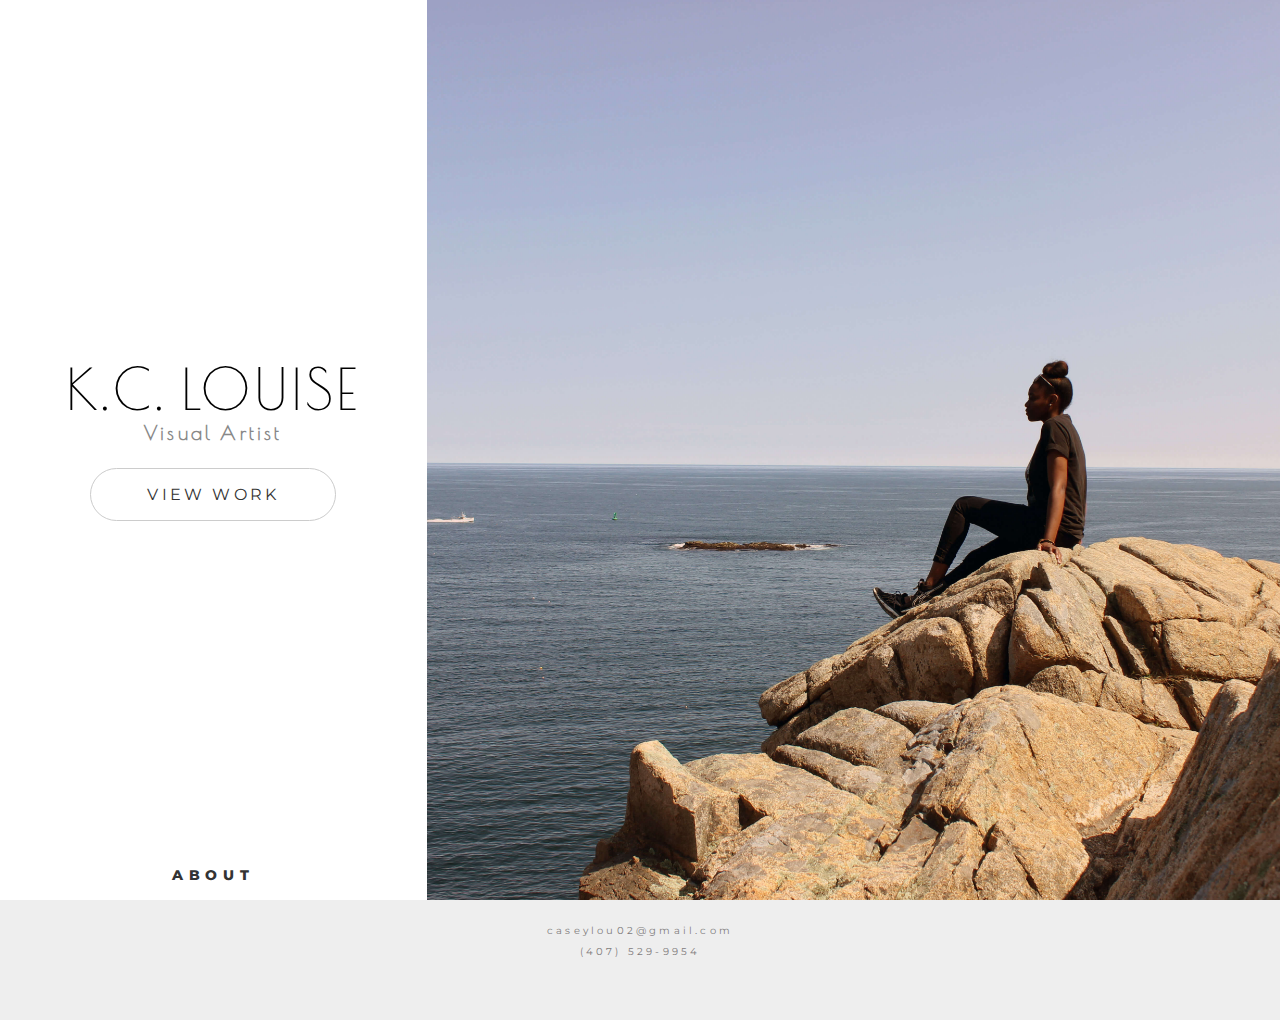
<file: index.html>
<!DOCTYPE html>
<html lang="en">
  <head>
    <meta charset="UTF-8" />
    <meta name="viewport" content="width=device-width, initial-scale=1.0" />
    <title>KC Louise</title>
    <link rel="stylesheet" href="louise.css" />
    <link rel="stylesheet" href="https://pro.fontawesome.com/releases/v5.10.0/css/all.css" integrity="sha384-AYmEC3Yw5cVb3ZcuHtOA93w35dYTsvhLPVnYs9eStHfGJvOvKxVfELGroGkvsg+p" crossorigin="anonymous"/>

  </head>

  <body>
    <div class = "container">
			<div class = "text-column">
				<div class = "text-content">
          <h1><a href="index.html">K.C. Louise</a></h1>
          <h2>Visual Artist</h2>
          <a href="works.html" class="homebtn">View Work</a>
        </div>
        <div class = "about-nav">
          <h2><a href="about.html">About</a></h2><a href="about.html"><i class="fas fa-chevron-right"></i></a>
        </div>
			</div>
			<div id="landing-image"></div>
		</div>

    <div class = "footer">
      <div class = "info">
        <a href="https://www.instagram.com/kc.louize/"><i class="fab fa-instagram fa-2x icon-background"></i></a>
        <a href="https://twitter.com/kclouise_codes"><i class="fab fa-twitter fa-2x icon-background"></i></a>
        <a href="https://www.facebook.com/casey.tobias.5"><i class="fab fa-facebook-f fa-2x icon-background"></i></a>
        <p class = "contact"><a href="mailto:caseylou02@gmail.com">caseylou02@gmail.com</a></p>
        <p class = "contact"><a href="tel:4075299954">(407) 529-9954</a></p>
      </div>
    </div>
  </body>
</html>
</file>
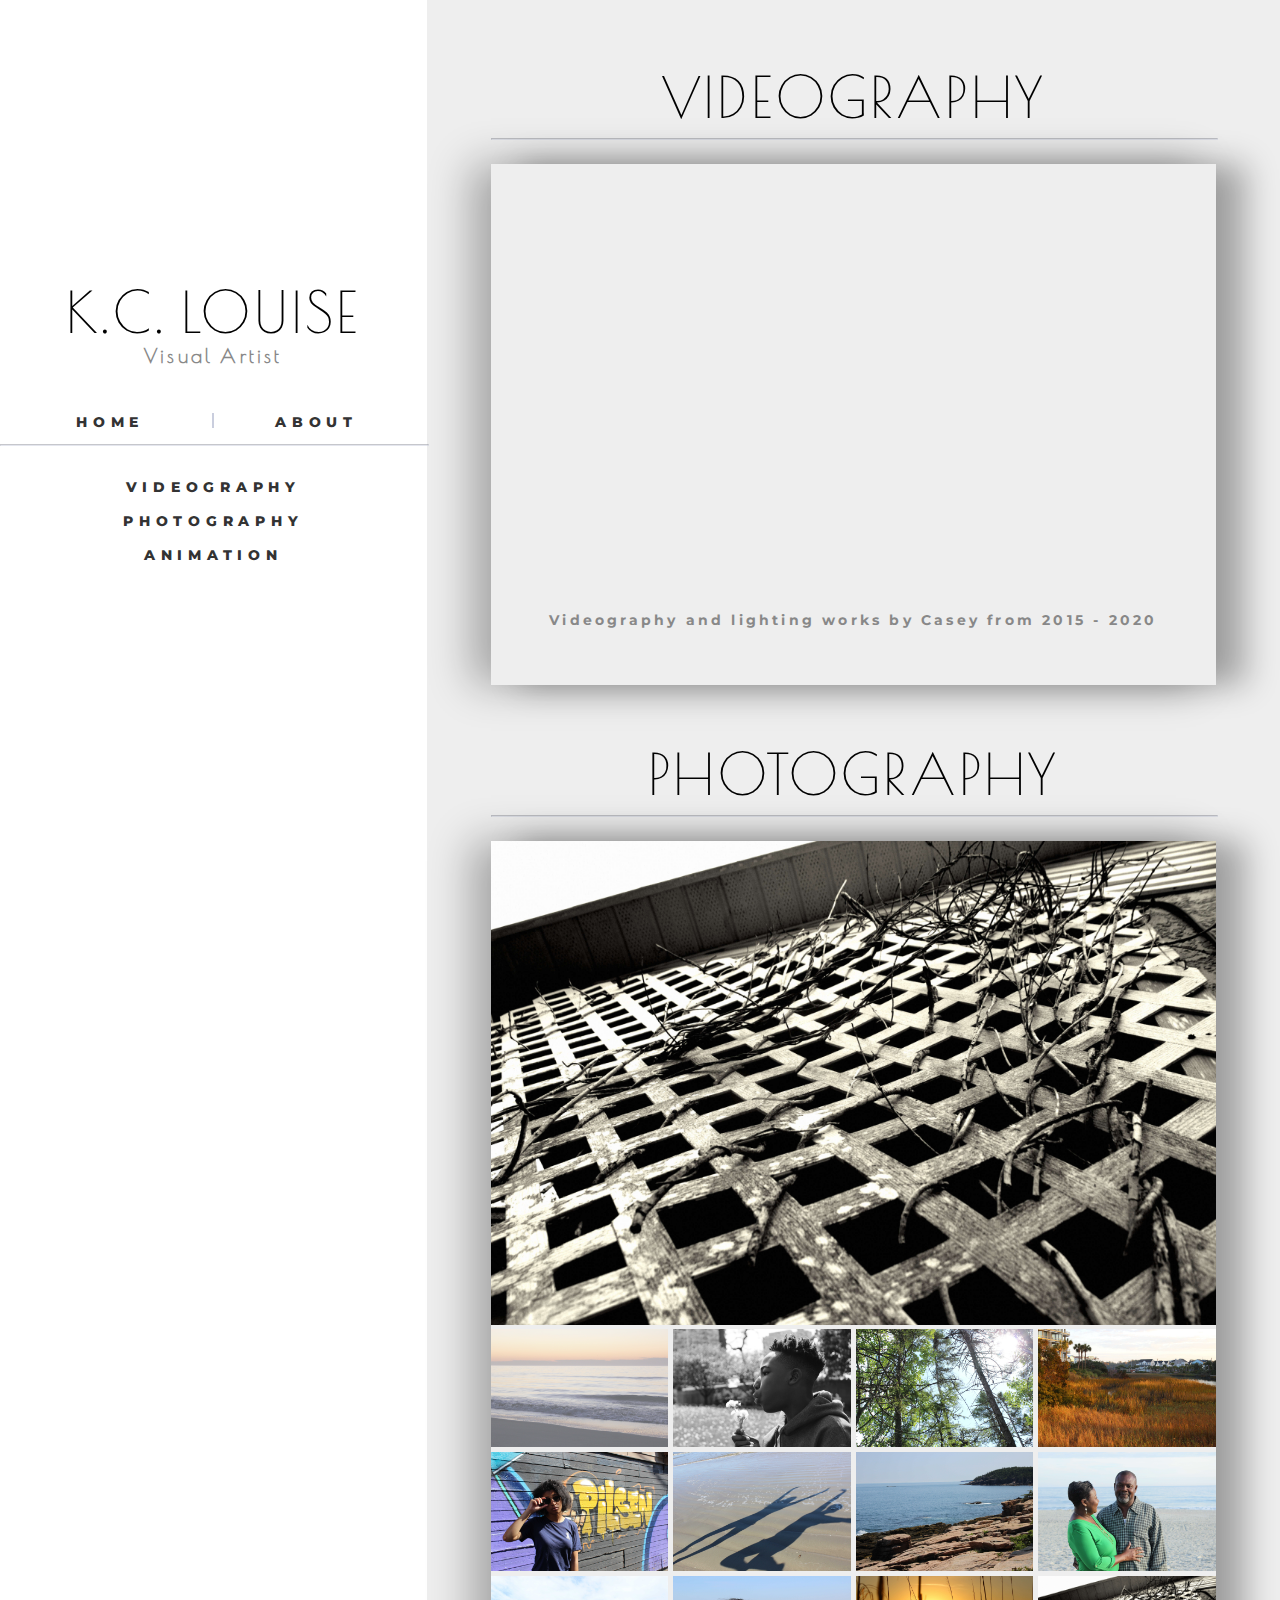
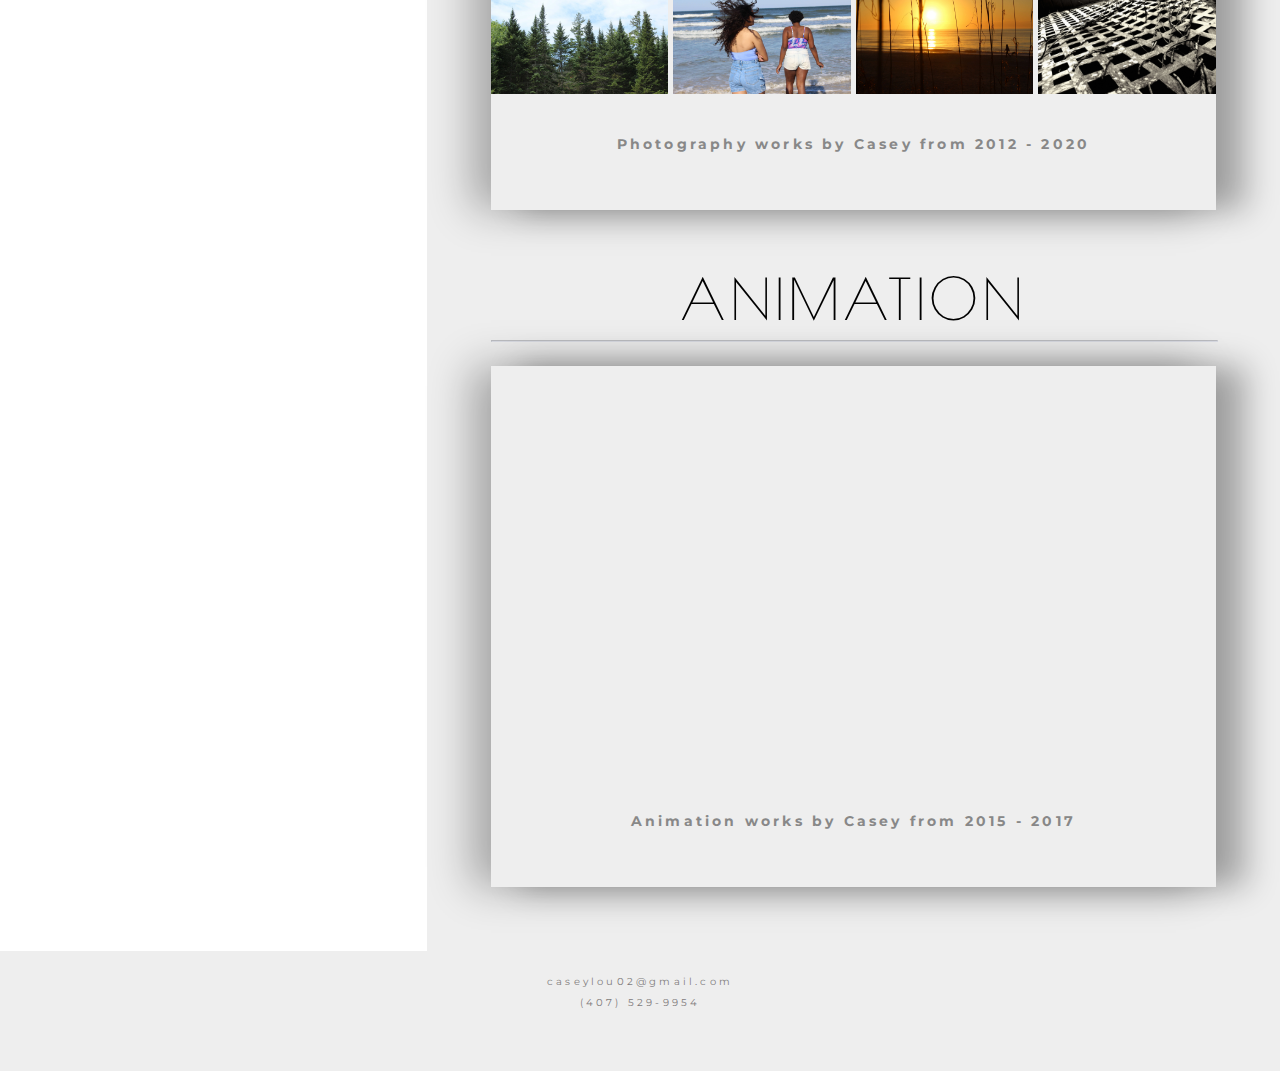
<file: works.html>
<!DOCTYPE html>
<html lang="en">
<head>
    <meta charset="UTF-8">
    <meta name="viewport" content="width=device-width, initial-scale=1.0">
    <title>Works</title>
    <link rel="stylesheet" href="louise.css">
    <link rel="stylesheet" href="https://pro.fontawesome.com/releases/v5.10.0/css/all.css" integrity="sha384-AYmEC3Yw5cVb3ZcuHtOA93w35dYTsvhLPVnYs9eStHfGJvOvKxVfELGroGkvsg+p" crossorigin="anonymous"/>
</head>
<body>
    <div class = "container">
        <div class = "text-column-works">
            <div class = "text-content-works">
                <h1><a href="index.html">K.C. Louise</a></h1>
                <h2 class = "hr-spacing">Visual Artist</h2>
                <hr>
                <div class= "anchors">
                  <h2 id = "nav1"><a href="#videos">Videography</a></h2><a href="#videos"><i class="fas fa-chevron-right"></i></a>
                  <h2 id = "nav2"><a href="#photos">Photography</a></h2><a href="#photos"><i class="fas fa-chevron-down"></i></a>
                  <h2 id = "nav3"><a href="#anime">Animation</a></h2><a href="#anime"><i class="fas fa-chevron-down"></i></a>
              </div>
              <div class = "nav">
                <div class = "separator">
                  <h2><a href="index.html">Home</a></h2>
                </div>
                <div class = "separator2">
                  <h2><a href="about.html">About</a></h2>
                </div>
              </div>
            </div>
        </div>
 
        <div class = "works">
          <h1 id = "videos">Videography</h1>
          <hr>
            <div class = "vid-container">
                <div class = "videos">
                    <iframe class = "resp-vid" id = "resp-mv" width="100%" height="100%"
                      src="https://www.youtube.com/embed/qQeYHMB6GzI" frameborder="0" allow="accelerometer; autoplay; clipboard-write; encrypted-media; gyroscope; picture-in-picture"      allowfullscreen></iframe>
                    <div class="buttons">
                        <button id="prev"><i class="fas fa-chevron-left fa-2x"></i></button>
                        <button id="next"><i class="fas fa-chevron-right fa-2x"></i></button>
                    </div>  
                </div>
                <h6>Videography and lighting works by Casey from 2015 - 2020</h6>
            </div>

            <h1 id = "photos">Photography</h1>
            <hr>
            <div class="photo-container">
                <div class="main-img">
                  <img src="images/gate.jpg" id="current" />
                </div>
                <div class="imgs">
                  <img src="images/waves.jpg" />
                  <img src="images/myles.jpg" />
                  <img src="images/sunglare.jpg" />
                  <img src="images/field.jpg" />
                  <img src="images/caity.jpg" />
                  <img src="images/silhouette.jpg" />
                  <img src="images/cliff.jpg" />
                  <img src="images/love.jpg" />
                  <img src="images/trees.jpg" />
                  <img src="images/friends.jpg" />
                  <img src="images/sunset.jpg" />
                  <img src="images/gate.jpg" />
                </div>
                <h6>Photography works by Casey from 2012 - 2020</h6>
            </div>
            <h1 id = "anime">Animation</h1>
            <hr>
            <div class = "vid-container">
                <div class = "videos">
                    <iframe class = "resp-vid" id = "resp-ani" width="100%" height="100%" src="https://www.youtube.com/embed/D1sdN3Bda4U" frameborder="0" allow="accelerometer; autoplay; clipboard-write; encrypted-media; gyroscope; picture-in-picture" allowfullscreen></iframe>
                    <div class="buttons">
                      <button id="ani-prev"><i class="fas fa-chevron-left fa-2x"></i></button>
                      <button id="ani-next"><i class="fas fa-chevron-right fa-2x"></i></button>
                    </div>
                  </div> 
                  <h6>Animation works by Casey from 2015 - 2017</h6>
              </div>
          </div>
        </div>
    </div>

<div class = "footer">
  <div class = "info">
    <a href="https://www.instagram.com/kc.louize/"><i class="fab fa-instagram fa-2x icon-background"></i></a>
    <a href="https://twitter.com/kclouise_codes"><i class="fab fa-twitter fa-2x icon-background"></i></a>
    <a href="https://www.facebook.com/casey.tobias.5"><i class="fab fa-facebook-f fa-2x icon-background"></i></a>
    <p class = "contact"><a href="mailto:caseylou02@gmail.com">caseylou02@gmail.com</a></p>
    <p class = "contact"><a href="tel:4075299954">(407) 529-9954</a></p>
  </div>
</div>
           
<script src="works.js"></script>
</body>
</html>
</file>
<file: louise.css>
@import url('https://fonts.googleapis.com/css2?family=Poiret+One&display=swap');
@import url('https://fonts.googleapis.com/css2?family=Montserrat:ital,wght@0,100;0,300;0,400;0,500;1,300;1,400;1,500&family=Poiret+One&display=swap');

body{
	font-family: 'Montserrat', sans-serif;
	letter-spacing: 0.2em;
	margin: 0;
	background:#eee;
	min-height: 100%;
	position: relative;
}

.container {
	display: grid;
	position: relative;
	margin: auto;
	grid-template-columns: 1fr 2fr;
}

h1 {
	font-family: 'Poiret One', cursive;
	font-weight: 400;
	font-size: 3.5rem;
	text-transform: uppercase;
	margin: 0;
	text-align: center;
}

h1 a {
	color: #000;
	text-decoration: none;
}

h1 a:hover {
	color: rgba(189, 194, 214, 0.8);
}

h2{
	font-size: 1.2rem;
	font-family: 'Poiret One', cursive;
	margin: 0;
	color:#888;
}

h2 a:hover, #about a:hover{
	color: rgba(189, 194, 214, 0.8);
}

h3 {
	font-weight: 500;
	text-align: center;
	justify-content: center;
	align-self: flex-end;
	text-transform: uppercase;	
	grid-row: 3;
	letter-spacing: 0.4em;
}

h6 {
	text-align: center;
	color: #888;
	font-size: 0.9rem;
	padding: 0.5em;
}

p {
	text-align: center;
	grid-row: 3;
	color: #000;
	font-size: 0.8rem;
	padding: 0 3.5rem;
}

#aboutme {
	text-align: left;
	grid-row: 3;
	color: #000;
	font-size: 0.8rem;
	padding: 0 3.5rem;
}

hr {
	width: 100%;
	margin-bottom: 1.5em;
	border-color:rgba(189, 194, 214, 0.4);
}

.hr-spacing {
	padding-bottom: 2em;
	grid-row: 2;
}

#hr-about {
	padding: 0;
}

#shorten {
	width: 75%;
}

.text-column, .text-column-works, .text-column-about{
	background: #fff;
	height: 100%;
	display: grid;
	grid-template-rows: 1fr 1fr 1fr;
}

.text-content {
	display: grid;
	grid-row: 2;
	text-align: center;
	justify-content: center;
	align-content: center;
	position: -webkit-sticky;
	position: sticky;
	top: 0;
	background-color: #fff;
}

.text-content-works {
	display: grid;
	grid-row: 1;
	text-align: center;
	justify-content: center;
	align-content: center;
	position: -webkit-sticky;
	position: sticky;
	top: 0;
	background-color: #fff;
}

.text-content-about {
	display: grid;
	grid-row: 1;
	text-align: center;
	justify-content: center;
	align-content: center;
}

.text-column h2{
	color:#888;
}

.nav {
	display: grid;
	grid-template-columns: 1fr 1fr;
	grid-row: 3;
	padding: 0.5rem;
	text-align: center;
	justify-content: center;
	align-content: end;
}

#top-nav {
	padding-top: 1.4em;
}

.anchors {
	display: grid;
	grid-template-columns: 1fr 1fr 1fr;
	color: #888;
	padding: 0;
}

.about-nav {
	display: grid;
	grid-row: 3;
	grid-template-columns: 1fr 1fr 1fr;
	grid-template-rows: (3, 1fr);
	padding: 0.5rem;
	text-align: center;
	justify-content: center;
	align-content: end;
}


.anchors h2, .about-nav h2{
	font-family: 'Montserrat', sans-serif;
	font-weight: 800;
	font-size: 0.9rem;
	grid-column: 2;
	text-align: center;
	justify-content: center;
	align-items: center;
	letter-spacing: 0.4em;
	text-transform: uppercase;
	padding: 0.5rem;
}

.nav h2{
	font-family: 'Montserrat', sans-serif;
	font-weight: 800;
	font-size: 0.9rem;
	padding: 0;
	text-align: center;
	align-self: center;
	justify-content: center;
	letter-spacing: 0.4em;
	text-transform: uppercase;
}

.about h2 {
	font-weight: 800;
	font-size: 1rem;
	grid-column: 2;
	text-align: center;
	justify-content: center;
	align-items: center;
	letter-spacing: 0.4em;
	text-transform: uppercase;
	padding: 0.5rem;
}

.separator {
	border-right: 0.5px solid rgba(189, 194, 214, 0.8); 
    height: 0.9rem;
}

.separator2 {
	border-left: 0.5px solid rgba(189, 194, 214, 0.8); 
    height: 0.9rem;
}

.anchors a, .about-nav a, .nav a{
	text-decoration: none;
	color: #333;
}
.anchors i, .about-nav i, .nav i{
	color:rgba(189, 194, 214, 0.8);
	align-items: center;
	justify-content: center;
	padding: 0.5rem;
}

.about {
	grid-row: 2 / span 3;
}

.about h1 {
	font-size: xx-large;
}


#landing-image{
	background:url(images/issme.jpg);
	background-position:center;
	background-size: cover;
	background-repeat: no-repeat;
	width: 100%;
	height: 100vh;
}

#about-image{
	background:url(images/about.jpg);
	background-position:center;
	background-size: cover;
	background-repeat: no-repeat;
	width: 100%;
	height: 100vh;
}

#resize{
	height: 25rem;
}

.works {
	margin: 4rem;
}

.homebtn{
	text-transform: uppercase;
	display: inline-block;
	padding: 1rem 3rem;
	border: 1px #ccc solid;
	margin: 1.5em;
	border-radius: 2em;
	text-decoration: none;
	color:#333;
	transition: background 500ms ease;
}

.homebtn:hover{
	background-color: #f7f7f7;
}

.vid-container {
	display: grid;
  	padding: 1rem;
  	color: rgba(255, 255, 255, 0);
  	max-width: 50em;
  	text-align: center;
	margin: auto;
  	box-shadow: 30px 0px 30px rgba(0, 0, 0, 0.3),
	-20px 0px 40px rgba(0, 0, 0, 0.3);
}

.videos {
	display: block;
	padding-bottom: 56.25%; 
	position: relative;
	width: 100%;
}

.resp-vid {
	position: absolute;
	top: 0;
	left: 0;
}

.photo-container {
	padding-bottom: 1em;
	box-shadow: 30px 0px 30px rgba(0, 0, 0, 0.3),
	-20px 0px 40px rgba(0, 0, 0, 0.3);
}

.buttons button#next, .buttons button#ani-next  {
	position: absolute;
	top: 50%;
	right: -7%;
	border: none;
	background: none;
	color: #807c7c;
}
  
.buttons button#prev, .buttons button#ani-prev {
	position: absolute;
	top: 50%;
	left: -7%;
	border: none;
	background: none;
	color: rgb(128, 124, 124);
}

.buttons button#prev:hover, .buttons button#next:hover, .buttons button#ani-prev:hover, .buttons button#ani-next:hover {
	color: #333;
}

.main-img img,
.imgs img {
  width: 100%;
}

.imgs {
  display: grid;
  grid-template-columns: repeat(4, 1fr);
  grid-gap: 5px;
}

#photos, #anime {
	padding-top: 1em;
	margin: 0;
}

/*Fade in animation for photo grid*/
.fade-in {
	opacity: 0;
	animation: fadeIn ease 1s;
  }

  @keyframes fadeIn {
	0% {
	  opacity: 0;
	}
	100% {
		opacity: 1;
	}
  }

.footer {
	background:#eee;
	position: absolute;
	text-align: center;
    justify-content: center;
    width: 100%;
	height: 100px;
	margin-top: 20px;
	margin-bottom: 20px;
}
  
.footer a {
	color:#807c7c;
}
  
.info {
	justify-content: center;
	align-items: center;
	padding: 0;
}

.info i {
	padding-bottom: 10px;
}
  
.contact {
    font-family: 'Montserrat', sans-serif;
	font-weight: 400;
	margin: 0;
	padding: 5px;
	font-size: 0.6em;
}
  
.contact a {
    text-decoration: none;
}

/*Screen sizes 900px and down*/
@media(max-width: 900px) {
	.btn{
		padding:0.5rem 2rem;
	}

	.text-content, text-content-works, .text-content-about{
		grid-row: 1;
		padding-top: 1rem;
	}

	.text-column, .text-column-works, .text-column-about {
		display: inline;
		grid-column: 1 / span 2;
		
	}
	#landing-image, #about-image {
		width: 100%;
		height: 100vh;
		grid-column: 1 / span 2;
	}

	.anchors h2 {
		display: grid;
		font-size: 0.7em;
		grid-row: 1;
		padding: 0.5em;
	}

	.anchors i, .about-nav i {
		display: none;
	}

	#nav1 {
		grid-column: 1;
	}
	#nav2 {
		grid-column: 2;
	}
	#nav3 {
		grid-column: 3;
	}

	.footer {
		grid-column: 2;
	}

}
</file>
